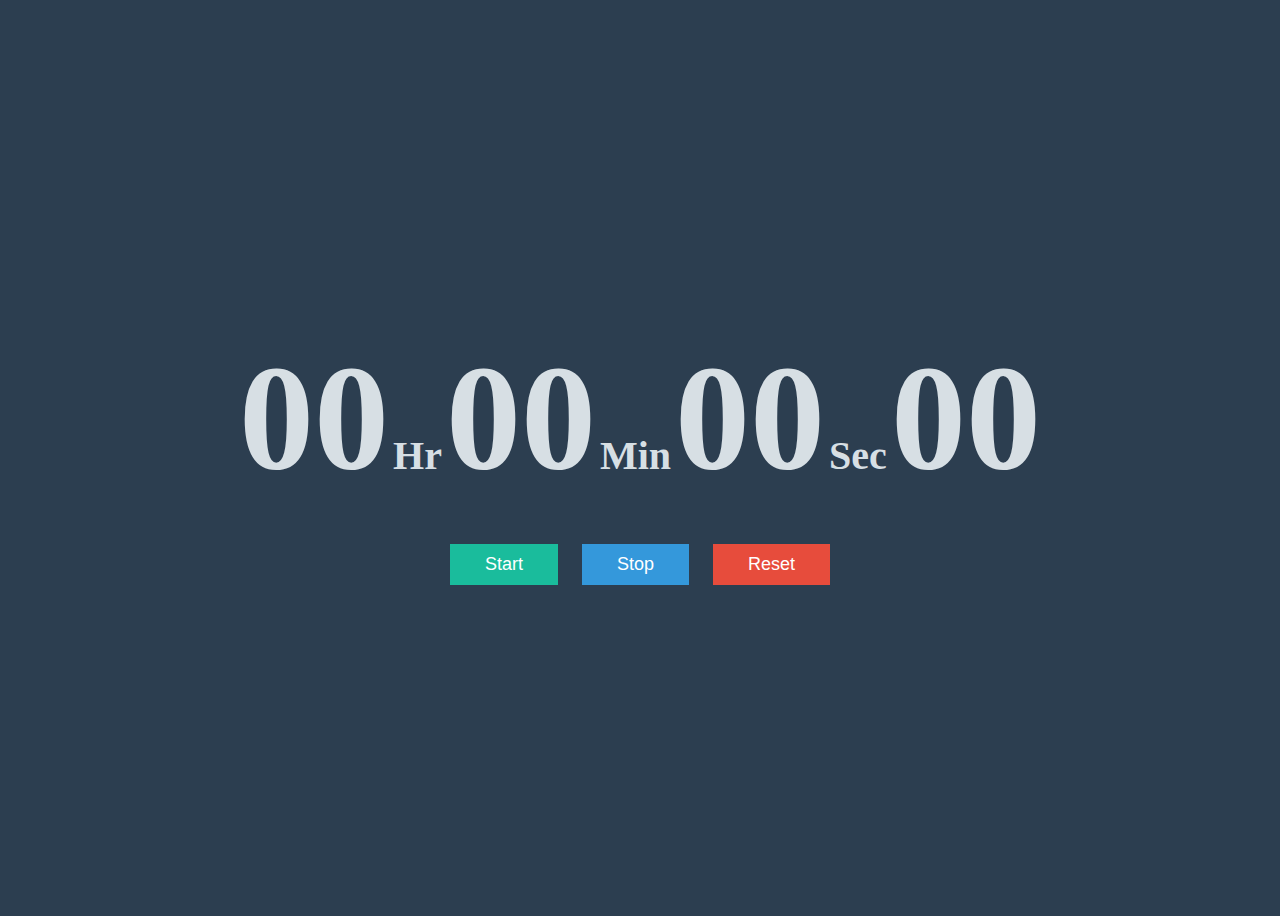
<file: index.html>
<!DOCTYPE html>
<html lang="en">
<head>
    <meta charset="UTF-8">
    <meta name="viewport" content="width=device-width, initial-scale=1.0">
    <link rel="stylesheet" href="./style.css">
    <title>Stop Watch</title>
</head>
<body>
    <div id="container">
        <div id="time">
            <span class="digit" id="hr">00</span>
            <span class="txt">Hr</span>
            <span class="digit" id="min">00</span>
            <span class="txt">Min</span>
            <span class="digit" id="sec">00</span>
            <span class="txt">Sec</span>
            <span class="digit" id="count">00</span>
        </div>
        <div id="btn-container">
            <button class="btn" id="start" onclick="start()">Start</button>
            <button class="btn" id="stop" onclick="stop()">Stop</button>
            <button class="btn" id="reset" onclick="reset()">Reset</button>
        </div>
    </div>
    <script src="./script.js"></script>
</body>
</html>
</file>
<file: style.css>
body{
    background-color: #2c3e50;
    display: flex;
    justify-content: center;
    align-items: center;
    height: 100vh;
}
#container{
    color: #d7dfe4;
}
.digit{
    font-size: 150px;
    font-weight: bold;
}
.txt{
    font-size: 40px;
    font-weight: bold;
}
#btn-container{
    text-align: center;
    margin-top: 40px;
}
.btn{
    padding: 10px 35px;
    font-size: 18px;
    margin: 0px 10px;
    color: white;
    border: 0;
    cursor: pointer;
}
#start{
    background-color: #1abc9c;
}
#stop{
    background-color: #3498db;
}
#reset{
    background-color: #e74c3c;
}
</file>
